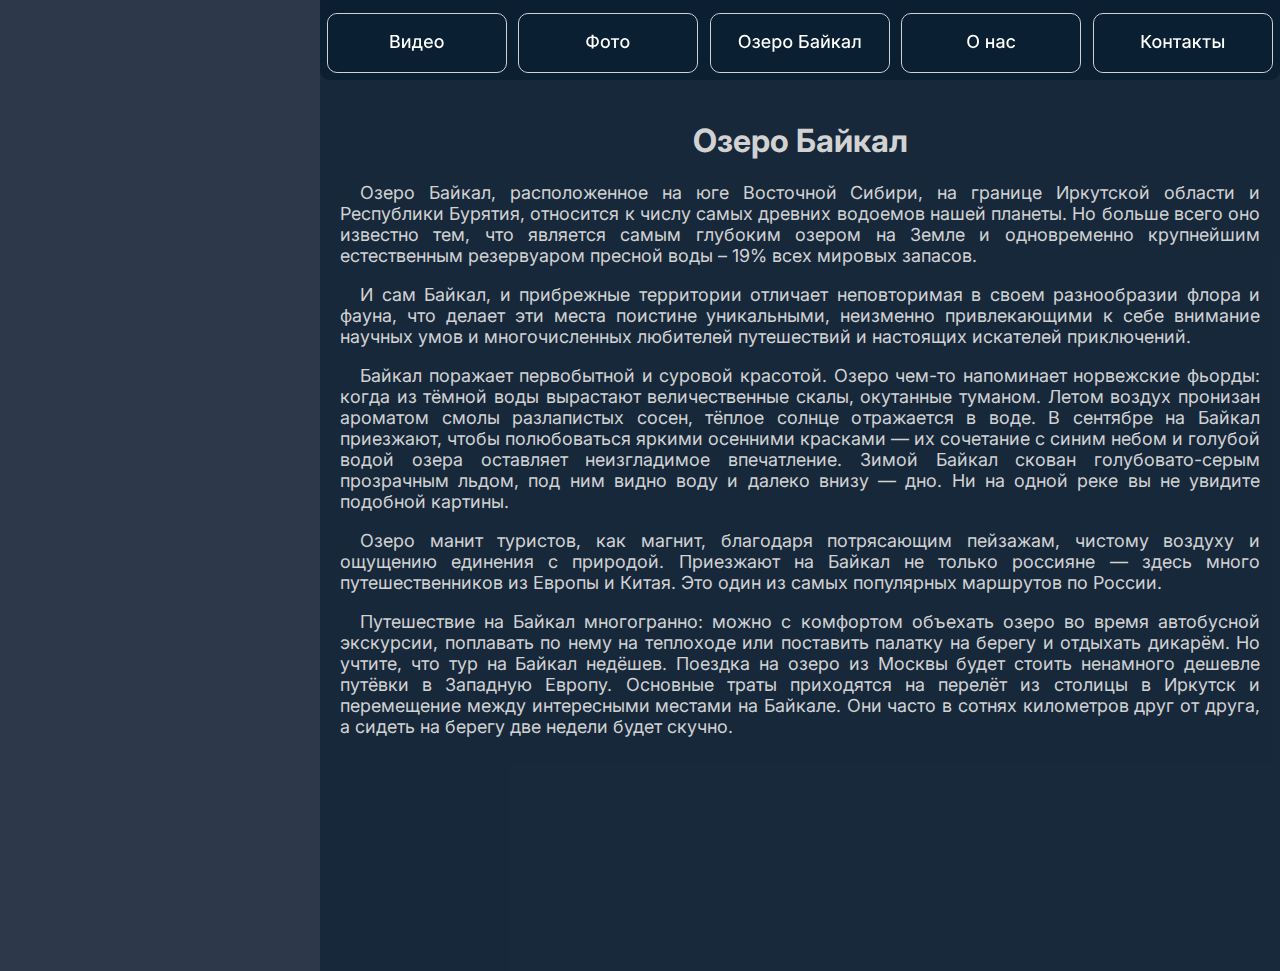
<file: index.html>
<html>
<head>
    <title>Озеро Байкал</title>
    <link rel="stylesheet" href="index.css">
    <link rel="preconnect" href="https://fonts.googleapis.com">
    <link rel="preconnect" href="https://fonts.gstatic.com" crossorigin>
    <link href="https://fonts.googleapis.com/css2?family=Inter:wght@300&display=swap" rel="stylesheet">
    <link rel="shortcut icon" href="favicon-32x32.png" type="image/x-icon">
</head>

<body>
<div class="buttons">
    <a href="video.html"><img id="button1" src="buttons/button1.svg"></a>
    <a href="photo.html"><img src="buttons/button2.svg"></a>
    <a href="index.html"><img src="buttons/button3.svg"></a>
    <a href="onas.html"><img src="buttons/button4.svg"></a>
    <a href="kontakti.html"><img src="buttons/button5.svg"></a>
</div>

<div class="content">
    <h1 align="center">Озеро Байкал</h1>
    <p>Озеро Байкал, расположенное на юге Восточной Сибири, на границе Иркутской области и Республики Бурятия, относится к числу самых древних водоемов нашей планеты. Но больше всего оно известно тем, что является самым глубоким озером на Земле и одновременно крупнейшим естественным резервуаром пресной воды – 19% всех мировых запасов.</p>
    <p>И сам Байкал, и прибрежные территории отличает неповторимая в своем разнообразии флора и фауна, что делает эти места поистине уникальными, неизменно привлекающими к себе внимание научных умов и многочисленных любителей путешествий и настоящих искателей приключений.</p>
    <p>Байкал поражает первобытной и суровой красотой. Озеро чем-то напоминает норвежские фьорды: когда из тёмной воды вырастают величественные скалы, окутанные туманом. Летом воздух пронизан ароматом смолы разлапистых сосен, тёплое солнце отражается в воде. В сентябре на Байкал приезжают, чтобы полюбоваться яркими осенними красками — их сочетание с синим небом и голубой водой озера оставляет неизгладимое впечатление. Зимой Байкал скован голубовато-серым прозрачным льдом, под ним видно воду и далеко внизу — дно. Ни на одной реке вы не увидите подобной картины.</p>
    <p>Озеро манит туристов, как магнит, благодаря потрясающим пейзажам, чистому воздуху и ощущению единения с природой. Приезжают на Байкал не только россияне — здесь много путешественников из Европы и Китая. Это один из самых популярных маршрутов по России.</p>
    <p>Путешествие на Байкал многогранно: можно с комфортом объехать озеро во время автобусной экскурсии, поплавать по нему на теплоходе или поставить палатку на берегу и отдыхать дикарём. Но учтите, что тур на Байкал недёшев. Поездка на озеро из Москвы будет стоить ненамного дешевле путёвки в Западную Европу. Основные траты приходятся на перелёт из столицы в Иркутск и перемещение между интересными местами на Байкале. Они часто в сотнях километров друг от друга, а сидеть на берегу две недели будет скучно.</p>
</div>
 

</body>
</html>
</file>
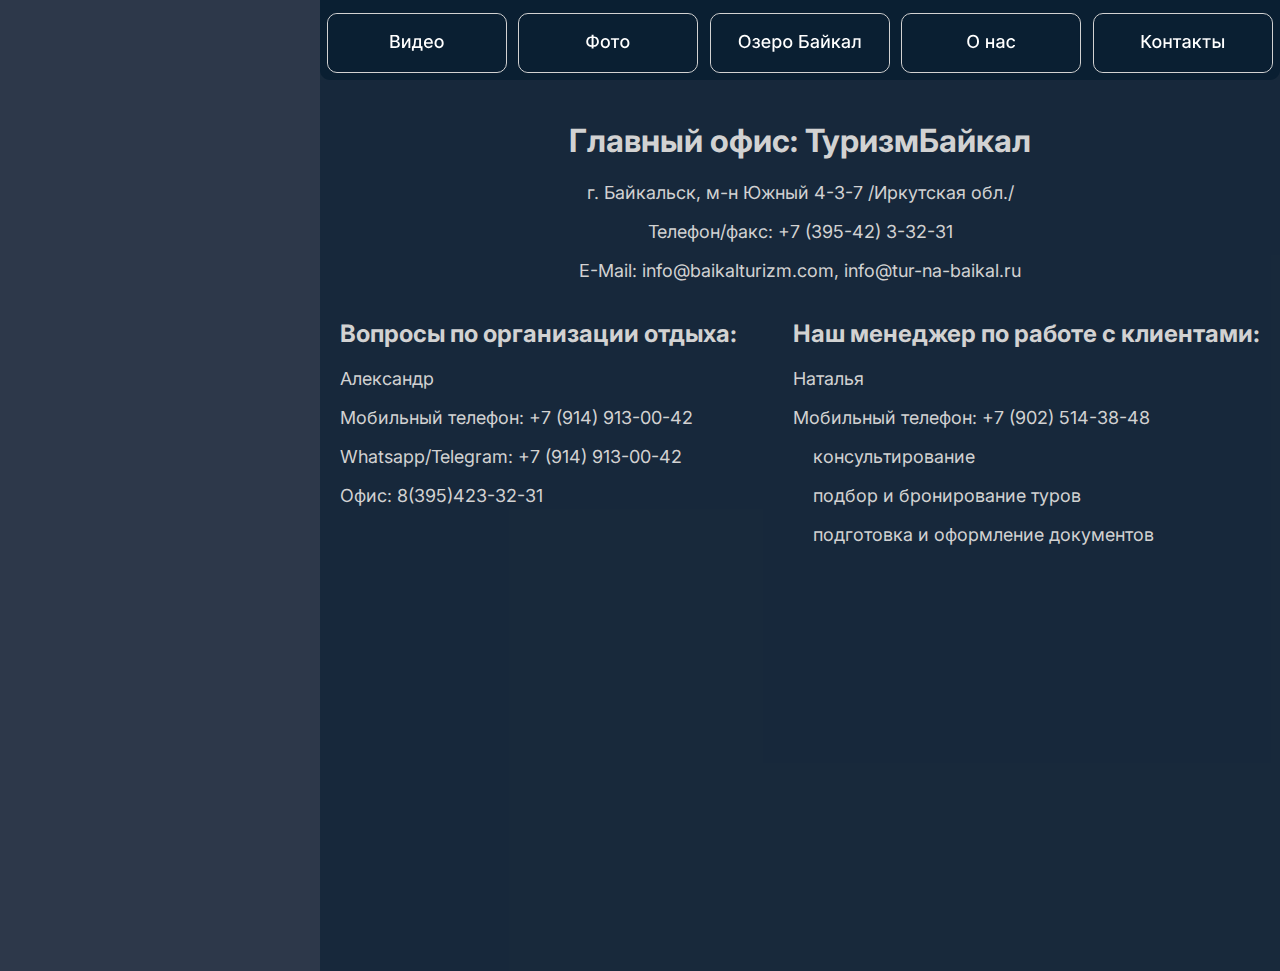
<file: kontakti.html>
<html>
<head>
    <title>Контакты</title>
    <link rel="stylesheet" href="kontakti.css">
    <link rel="preconnect" href="https://fonts.googleapis.com">
    <link rel="preconnect" href="https://fonts.gstatic.com" crossorigin>
    <link href="https://fonts.googleapis.com/css2?family=Inter:wght@300&display=swap" rel="stylesheet">
    <link rel="shortcut icon" href="favicon-32x32.png" type="image/x-icon">
</head>

<body>
<div class="buttons">
    <a href="video.html"><img id="button1" src="buttons/button1.svg"></a>
    <a href="photo.html"><img src="buttons/button2.svg"></a>
    <a href="index.html"><img src="buttons/button3.svg"></a>
    <a href="onas.html"><img src="buttons/button4.svg"></a>
    <a href="kontakti.html"><img src="buttons/button5.svg"></a>
</div>

<div class="content">
    <div align="center">
        <h1>Главный офис: ТуризмБайкал</h1>
        <p>г. Байкальск, м-н Южный 4-3-7 /Иркутская обл./</p>
        <p>Телефон/факс: +7 (395-42) 3-32-31</p>
        <p>E-Mail: info@baikalturizm.com, info@tur-na-baikal.ru</p>
    </div>
    <div style="float: left">
        <h2>Вопросы по организации отдыха:</h2>
        <p>Александр</p>
        <p>Мобильный телефон: +7 (914) 913-00-42</p>
        <p>Whatsapp/Telegram: +7 (914) 913-00-42</p>
        <p>Офис: 8(395)423-32-31</p>
    </div>
    <div style="float: right">
        <h2>Наш менеджер по работе с клиентами:</h2>
        <p>Наталья</p>
        <p>Мобильный телефон: +7 (902) 514-38-48</p>
        <p id="a">консультирование</p>
        <p id="a">подбор и бронирование туров</p>
        <p id="a">подготовка и оформление документов</p>
    </div>
</div>
 

</body>
</html>
</file>
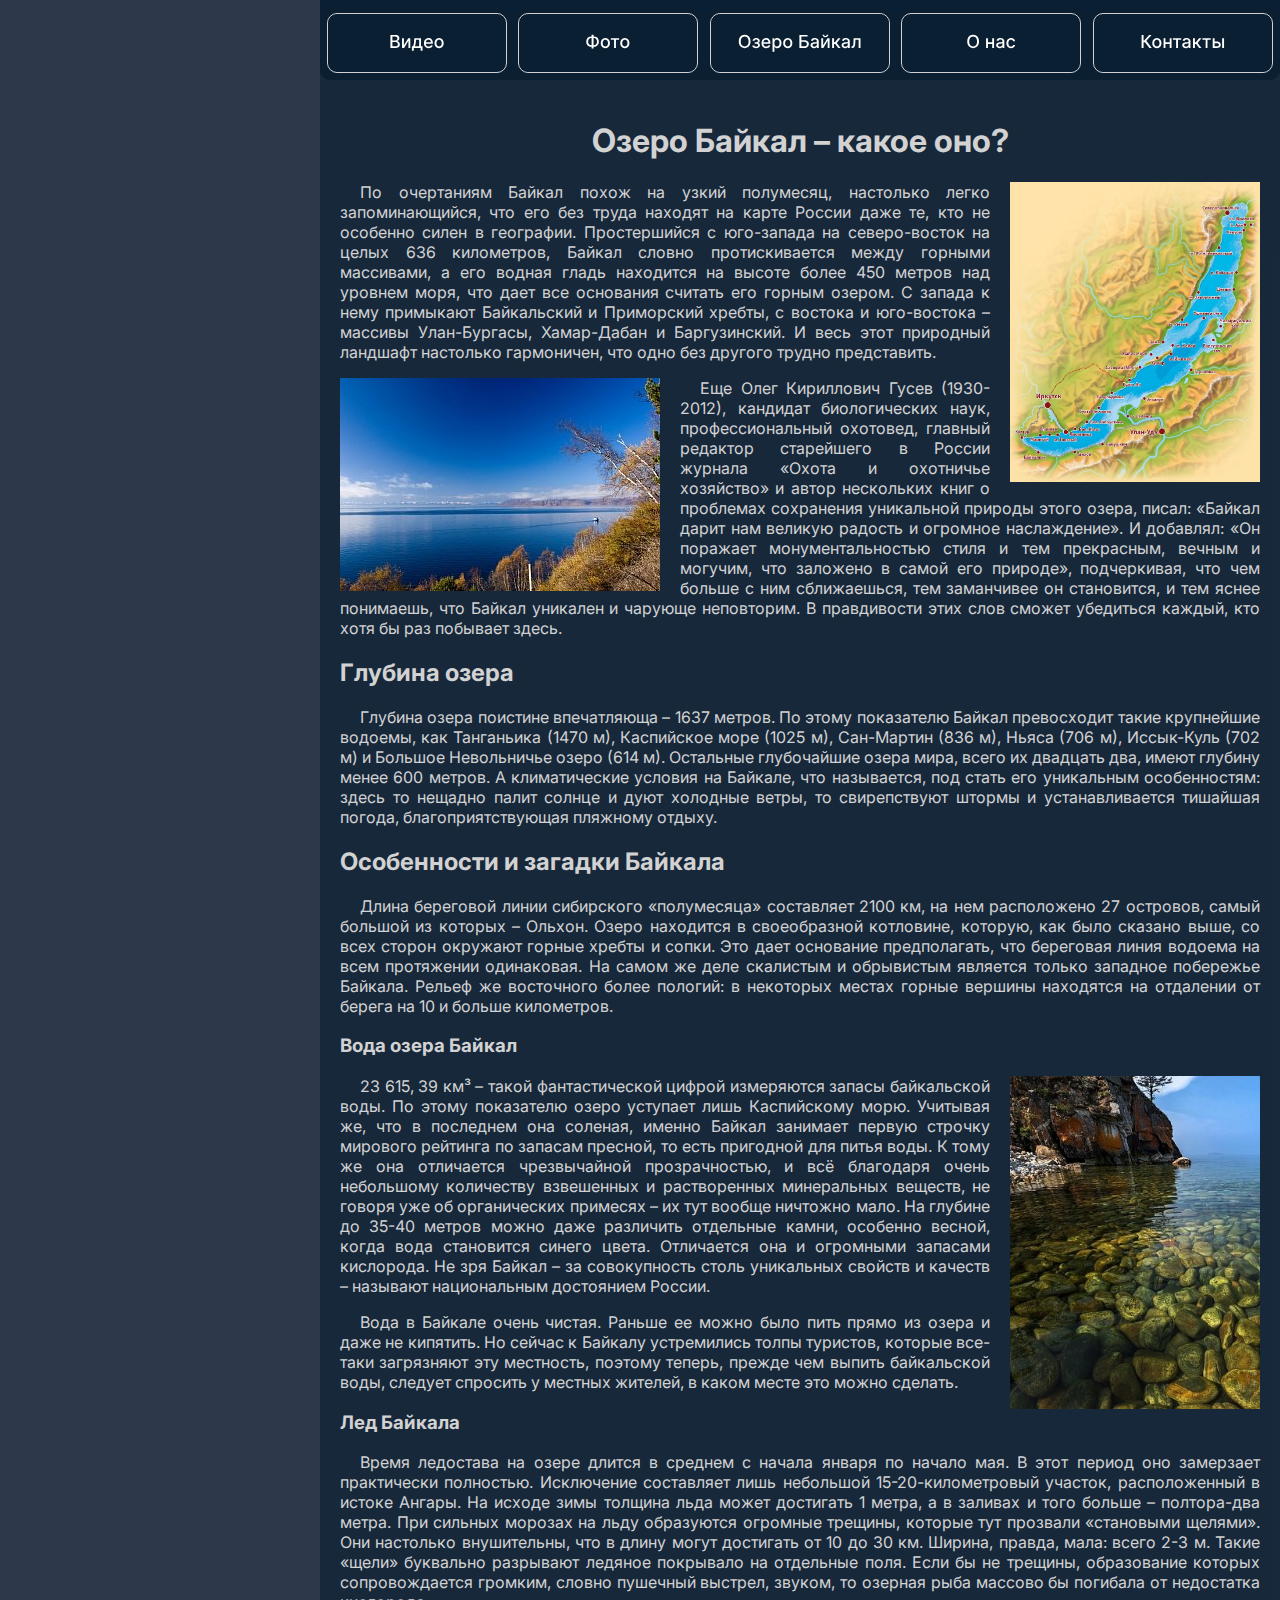
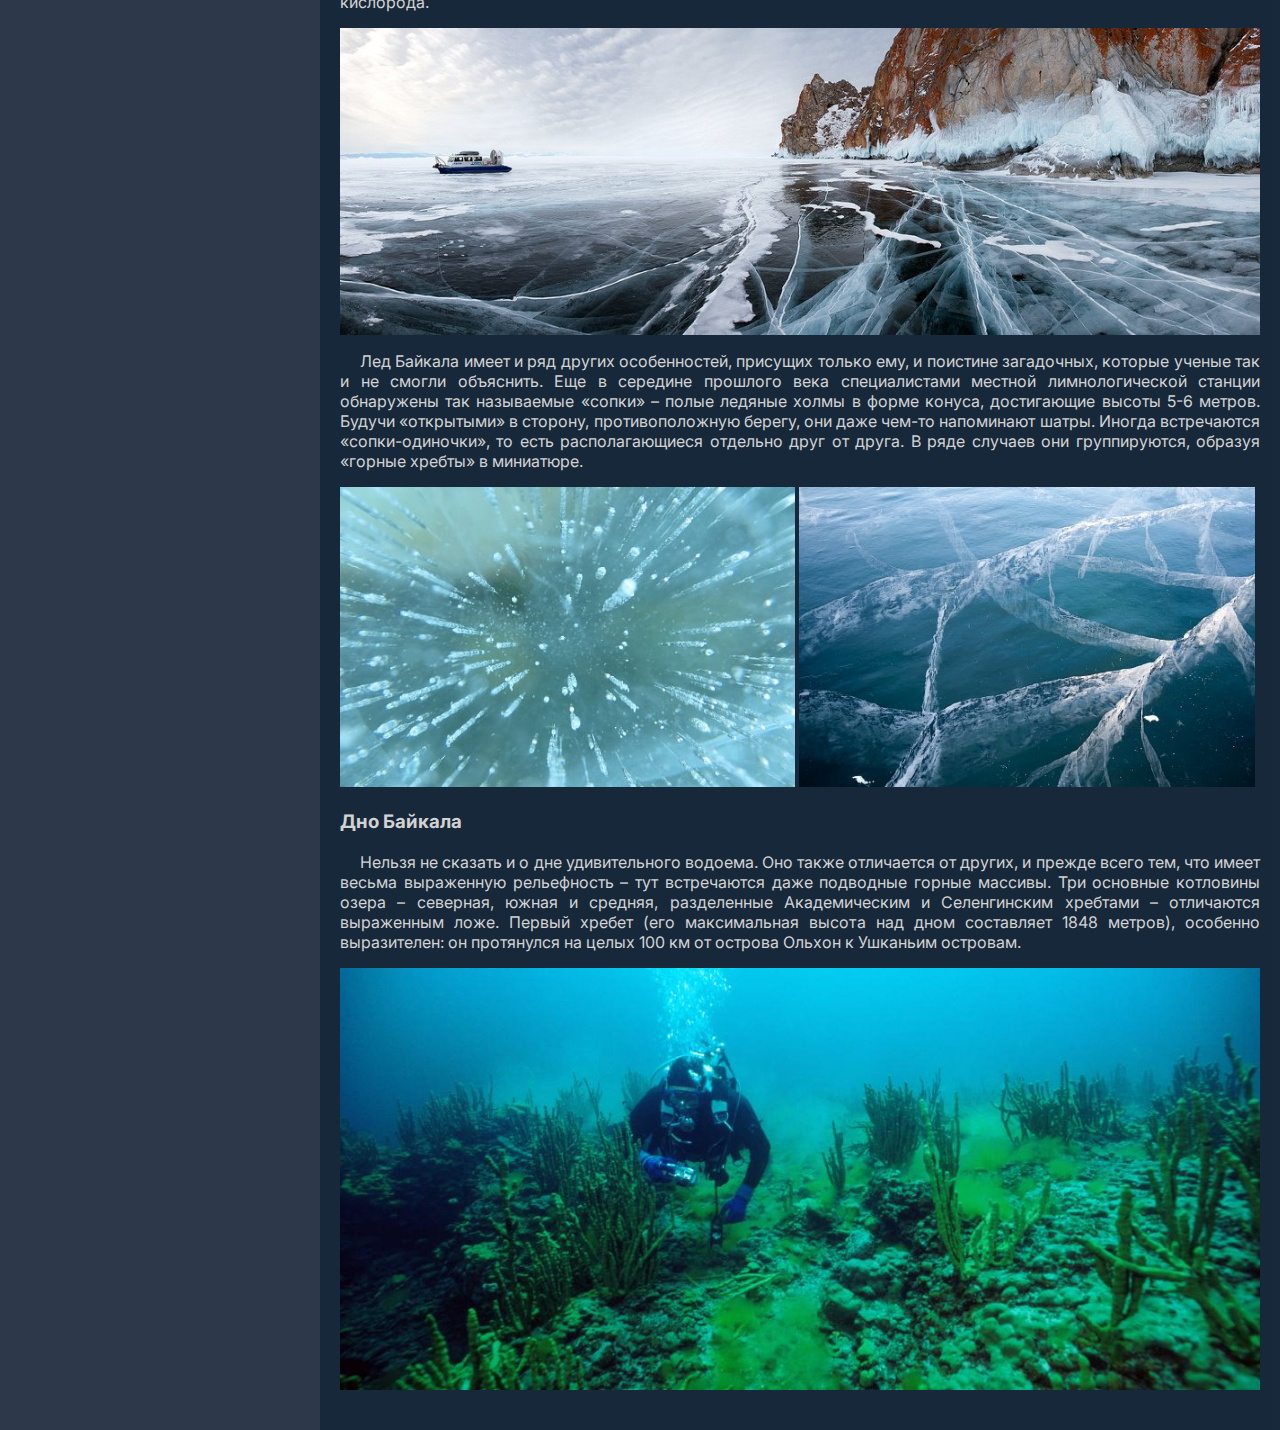
<file: onas.html>
<html>
<head>
    <title>О нас</title>
    <link rel="stylesheet" href="onas.css">
    <link rel="preconnect" href="https://fonts.googleapis.com">
    <link rel="preconnect" href="https://fonts.gstatic.com" crossorigin>
    <link href="https://fonts.googleapis.com/css2?family=Inter:wght@300&display=swap" rel="stylesheet">
    <link rel="shortcut icon" href="favicon-32x32.png" type="image/x-icon">
</head>

<body>
<div class="buttons">
    <a href="video.html"><img id="button1" src="buttons/button1.svg"></a>
    <a href="photo.html"><img src="buttons/button2.svg"></a>
    <a href="index.html"><img src="buttons/button3.svg"></a>
    <a href="onas.html"><img src="buttons/button4.svg"></a>
    <a href="kontakti.html"><img src="buttons/button5.svg"></a>
</div>

<div class="content">
    <h1 align="center">Озеро Байкал – какое оно?</h1>
    <img class="right" width="250" height="300" src="onas/karta-ozera-baykal.jpg">    
    <p>
        По очертаниям Байкал похож на узкий полумесяц, настолько легко запоминающийся, что его без труда находят на карте России даже те, кто не особенно силен в географии. Простершийся с юго-запада на северо-восток на целых 636 километров, Байкал словно протискивается между горными массивами, а его водная гладь находится на высоте более 450 метров над уровнем моря, что дает все основания считать его горным озером. С запада к нему примыкают Байкальский и Приморский хребты, с востока и юго-востока – массивы Улан-Бургасы, Хамар-Дабан и Баргузинский. И весь этот природный ландшафт настолько гармоничен, что одно без другого трудно представить.
    </p>
    <img class="left" src="onas/ozero-baykal.jpg">
    <p>
        Еще Олег Кириллович Гусев (1930-2012), кандидат биологических наук, профессиональный охотовед, главный редактор старейшего в России журнала «Охота и охотничье хозяйство» и автор нескольких книг о проблемах сохранения уникальной природы этого озера, писал: «Байкал дарит нам великую радость и огромное наслаждение». И добавлял: «Он поражает монументальностью стиля и тем прекрасным, вечным и могучим, что заложено в самой его природе», подчеркивая, что чем больше с ним сближаешься, тем заманчивее он становится, и тем яснее понимаешь, что Байкал уникален и чарующе неповторим. В правдивости этих слов сможет убедиться каждый, кто хотя бы раз побывает здесь.
    </p>
    <h2>Глубина озера</h2>
    <p>
        Глубина озера поистине впечатляюща – 1637 метров. По этому показателю Байкал превосходит такие крупнейшие водоемы, как Танганьика (1470 м), Каспийское море (1025 м), Сан-Мартин (836 м), Ньяса (706 м), Иссык-Куль (702 м) и Большое Невольничье озеро (614 м). Остальные глубочайшие озера мира, всего их двадцать два, имеют глубину менее 600 метров. А климатические условия на Байкале, что называется, под стать его уникальным особенностям: здесь то нещадно палит солнце и дуют холодные ветры, то свирепствуют штормы и устанавливается тишайшая погода, благоприятствующая пляжному отдыху.
    </p>
    <h2>Особенности и загадки Байкала</h2>
    <p>
        Длина береговой линии сибирского «полумесяца» составляет 2100 км, на нем расположено 27 островов, самый большой из которых – Ольхон. Озеро находится в своеобразной котловине, которую, как было сказано выше, со всех сторон окружают горные хребты и сопки. Это дает основание предполагать, что береговая линия водоема на всем протяжении одинаковая. На самом же деле скалистым и обрывистым является только западное побережье Байкала. Рельеф же восточного более пологий: в некоторых местах горные вершины находятся на отдалении от берега на 10 и больше километров.
    </p>
    <h3>Вода озера Байкал</h3>
    <img class="right" width="250" src="onas/prozrachnaya-voda-ozera-baykal.jpg">
    <p>23 615, 39 км³ – такой фантастической цифрой измеряются запасы байкальской воды. По этому показателю озеро уступает лишь Каспийскому морю. Учитывая же, что в последнем она соленая, именно Байкал занимает первую строчку мирового рейтинга по запасам пресной, то есть пригодной для питья воды. К тому же она отличается чрезвычайной прозрачностью, и всё благодаря очень небольшому количеству взвешенных и растворенных минеральных веществ, не говоря уже об органических примесях – их тут вообще ничтожно мало. На глубине до 35-40 метров можно даже различить отдельные камни, особенно весной, когда вода становится синего цвета. Отличается она и огромными запасами кислорода. Не зря Байкал – за совокупность столь уникальных свойств и качеств – называют национальным достоянием России.</p>
    <p>Вода в Байкале очень чистая. Раньше ее можно было пить прямо из озера и даже не кипятить. Но сейчас к Байкалу устремились толпы туристов, которые все-таки загрязняют эту местность, поэтому теперь, прежде чем выпить байкальской воды, следует спросить у местных жителей, в каком месте это можно сделать.</p>
    <h3>Лед Байкала</h3>
    <p>Время ледостава на озере длится в среднем с начала января по начало мая. В этот период оно замерзает практически полностью. Исключение составляет лишь небольшой 15-20-километровый участок, расположенный в истоке Ангары. На исходе зимы толщина льда может достигать 1 метра, а в заливах и того больше – полтора-два метра. При сильных морозах на льду образуются огромные трещины, которые тут прозвали «становыми щелями». Они настолько внушительны, что в длину могут достигать от 10 до 30 км. Ширина, правда, мала: всего 2-3 м. Такие «щели» буквально разрывают ледяное покрывало на отдельные поля. Если бы не трещины, образование которых сопровождается громким, словно пушечный выстрел, звуком, то озерная рыба массово бы погибала от недостатка кислорода.</p>
    <img width="100%" src="onas/led-baykala-1.jpg">
    <p>Лед Байкала имеет и ряд других особенностей, присущих только ему, и поистине загадочных, которые ученые так и не смогли объяснить. Еще в середине прошлого века специалистами местной лимнологической станции обнаружены так называемые «сопки» – полые ледяные холмы в форме конуса, достигающие высоты 5-6 метров. Будучи «открытыми» в сторону, противоположную берегу, они даже чем-то напоминают шатры. Иногда встречаются «сопки-одиночки», то есть располагающиеся отдельно друг от друга. В ряде случаев они группируются, образуя «горные хребты» в миниатюре.</p>
    <img width="49.5%" src="onas/led-baykala-5.jpg">
    <img width="49.5%" src="onas/led-baykala-6.jpg">
    <h3>Дно Байкала</h3>
    <p>Нельзя не сказать и о дне удивительного водоема. Оно также отличается от других, и прежде всего тем, что имеет весьма выраженную рельефность – тут встречаются даже подводные горные массивы. Три основные котловины озера – северная, южная и средняя, разделенные Академическим и Селенгинским хребтами – отличаются выраженным ложе. Первый хребет (его максимальная высота над дном составляет 1848 метров), особенно выразителен: он протянулся на целых 100 км от острова Ольхон к Ушканьим островам.</p>
    <img width="100%" src="onas/dno-ozera-baykal.jpg">
</div>
 

</body>
</html>
</file>
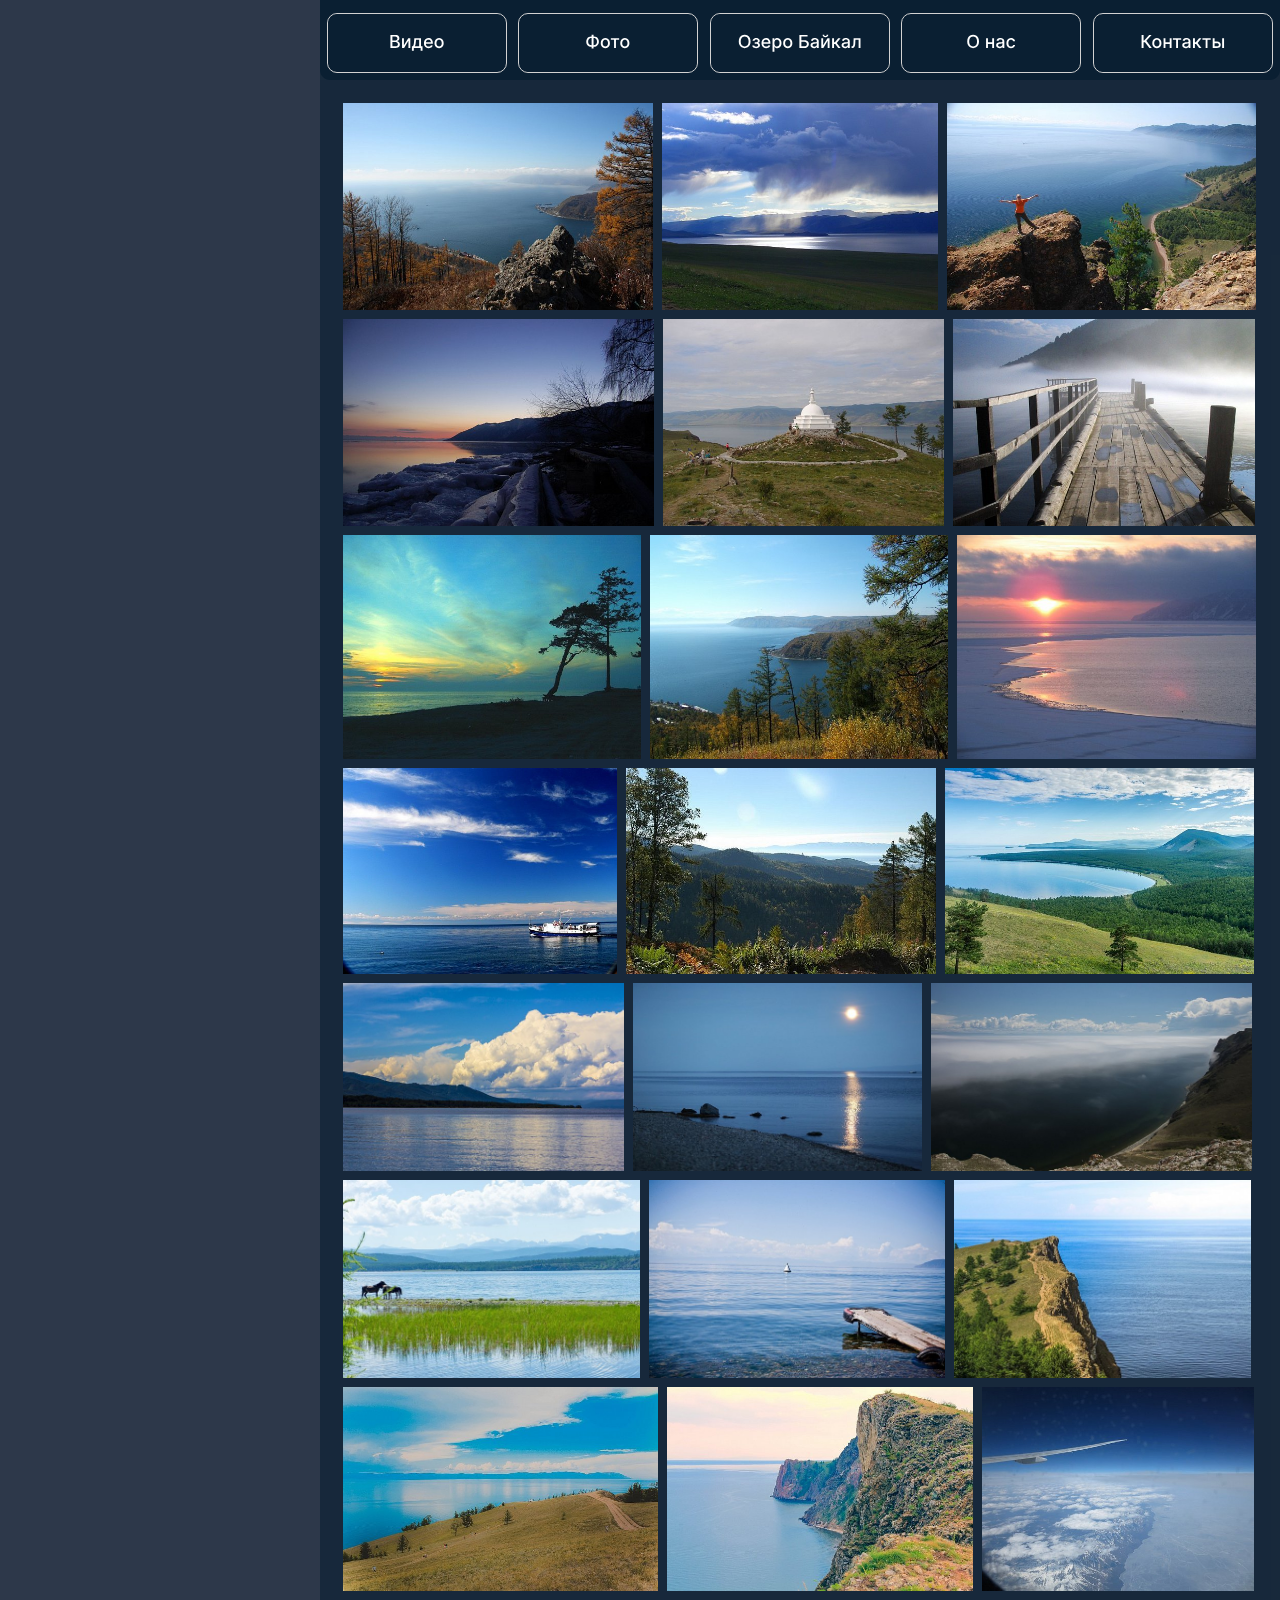
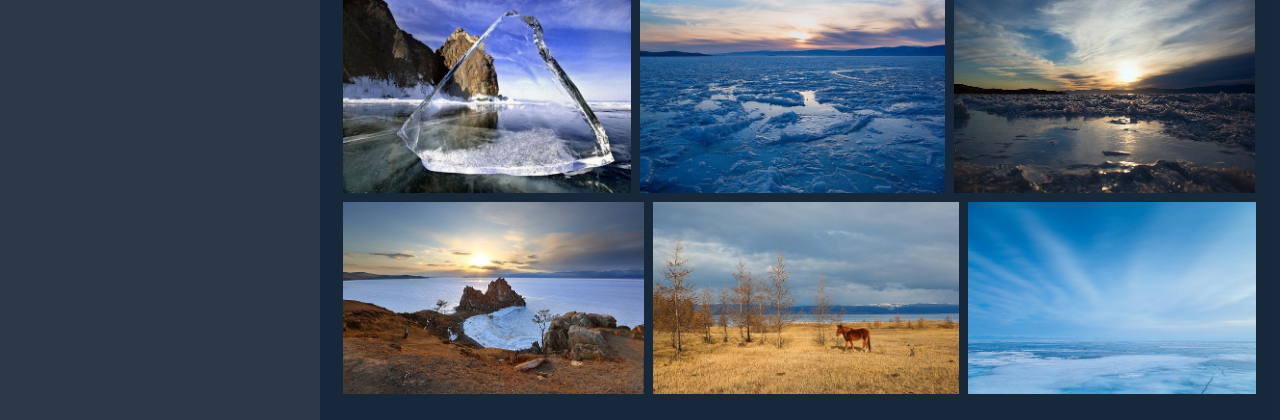
<file: photo.html>
<html>
<head>
    <title>Фото</title>
    <link rel="stylesheet" href="photo.css">
    <link rel="preconnect" href="https://fonts.googleapis.com">
    <link rel="preconnect" href="https://fonts.gstatic.com" crossorigin>
    <link href="https://fonts.googleapis.com/css2?family=Inter:wght@300&display=swap" rel="stylesheet">
    <link rel="shortcut icon" href="favicon-32x32.png" type="image/x-icon">
</head>

<body>
<div class="buttons">
    <a href="video.html"><img id="button1" src="buttons/button1.svg"></a>
    <a href="photo.html"><img src="buttons/button2.svg"></a>
    <a href="index.html"><img src="buttons/button3.svg"></a>
    <a href="onas.html"><img src="buttons/button4.svg"></a>
    <a href="kontakti.html"><img src="buttons/button5.svg"></a>
</div>

<div class="content">
    <img height="207px" src="photo/ozero_baikal_214.jpg">
    <img height="207px" src="photo/ozero_baikal_213.jpg">
    <img height="207px" src="photo/ozero_baikal_212.jpg">

    <img height="207px" src="photo/ozero_baikal_211.jpg">
    <img height="207px" src="photo/ozero_baikal_210.jpg">
    <img height="207px" src="photo/ozero_baikal_209.jpg">

    <img height="224px" src="photo/ozero_baikal_208.jpg">
    <img height="224px" src="photo/ozero_baikal_207.jpg">
    <img height="224px" src="photo/ozero_baikal_206.jpg">

    <img height="206px" src="photo/ozero_baikal_205.jpg">
    <img height="206px" src="photo/ozero_baikal_204.jpg">
    <img height="206px" src="photo/ozero_baikal_203.jpg">

    <img height="188px" src="photo/ozero_baikal_202.jpg">
    <img height="188px" src="photo/ozero_baikal_201.jpg">
    <img height="188px" src="photo/ozero_baikal_200.jpg">

    <img height="198px" src="photo/ozero_baikal_199.jpg">
    <img height="198px" src="photo/ozero_baikal_198.jpg">
    <img height="198px" src="photo/ozero_baikal_197.jpg">

    <img height="204px" src="photo/ozero_baikal_196.jpg">
    <img height="204px" src="photo/ozero_baikal_195.jpg">
    <img height="204px" src="photo/ozero_baikal_194.jpg">

    <img height="193px" src="photo/ozero_baikal_193.jpg">
    <img height="193px" src="photo/ozero_baikal_192.jpg">
    <img height="193px" src="photo/ozero_baikal_191.jpg">

    <img height="192px" src="photo/ozero_baikal_190.jpg">
    <img height="192px" src="photo/ozero_baikal_189.jpg">
    <img height="192px" src="photo/ozero_baikal_188.jpg">
</div>
 

</body>
</html>
</file>
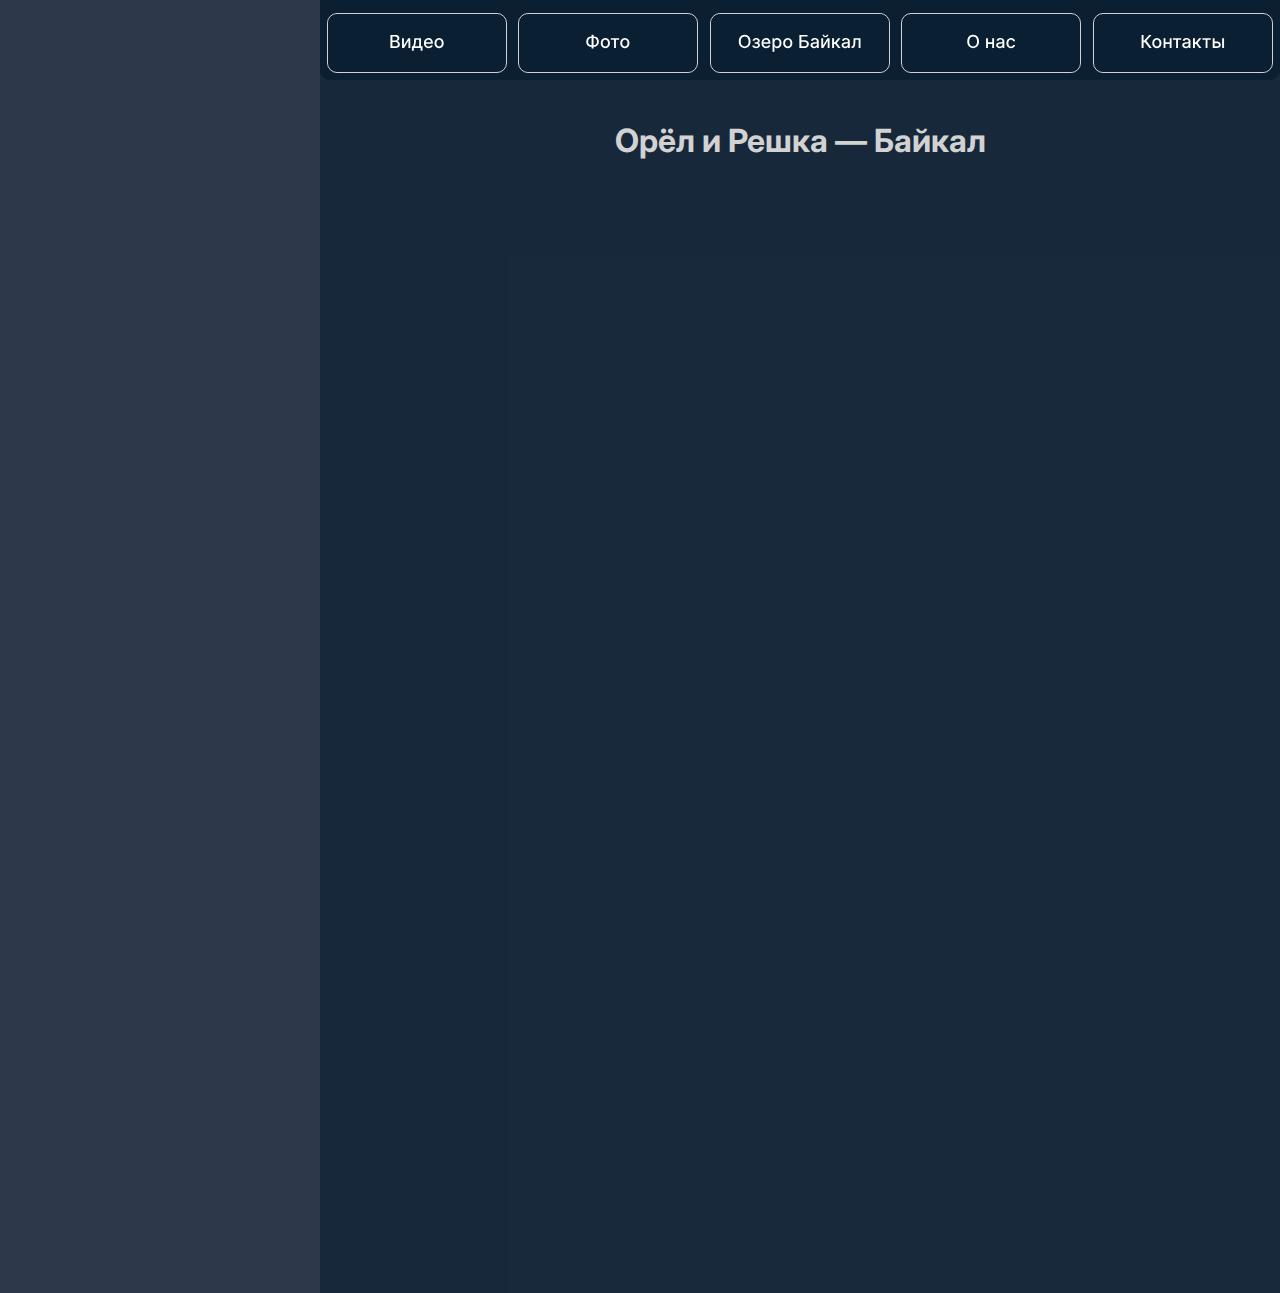
<file: video.html>
<html>
<head>
    <title>Видео</title>
    <link rel="stylesheet" href="video.css">
    <link rel="preconnect" href="https://fonts.googleapis.com">
    <link rel="preconnect" href="https://fonts.gstatic.com" crossorigin>
    <link href="https://fonts.googleapis.com/css2?family=Inter:wght@300&display=swap" rel="stylesheet">
    <link rel="shortcut icon" href="favicon-32x32.png" type="image/x-icon">
</head>

<body>
<div class="buttons">
    <a href="video.html"><img id="button1" src="buttons/button1.svg"></a>
    <a href="photo.html"><img src="buttons/button2.svg"></a>
    <a href="index.html"><img src="buttons/button3.svg"></a>
    <a href="onas.html"><img src="buttons/button4.svg"></a>
    <a href="kontakti.html"><img src="buttons/button5.svg"></a>
</div>

<div class="content">
    <h1 align="center">Орёл и Решка — Байкал</h1>
    <iframe width="100%" height="519" src="https://www.youtube.com/embed/Gq9Se4bObGM" title="YouTube video player" frameborder="0" allow="accelerometer; autoplay; clipboard-write; encrypted-media; gyroscope; picture-in-picture; web-share" allowfullscreen></iframe>
    <p>&nbsp;</p>
    <iframe width="100%" height="519" src="https://www.youtube.com/embed/i5612JVIgbY" title="YouTube video player" frameborder="0" allow="accelerometer; autoplay; clipboard-write; encrypted-media; gyroscope; picture-in-picture; web-share" allowfullscreen></iframe>
</div>
 

</body>
</html>
</file>
<file: index.css>
body{
    background-color: #2D384A;
    color: #D2D2D2;
}
.buttons{
    background: url(buttons/buttons.svg);
    position: absolute;
    width: 960px;
    height: 80px;
    left: 25%;
    top: 0px;
}
.buttons img{
    margin: 13px 7.4px 0 0;
    box-sizing: border-box;
    border: 1px solid #D2D2D2;
    border-radius: 10px;
}
.buttons img:hover {
    box-shadow: 0 0 5px #D2D2D2;
    border: 1px solid #D2D2D2;
}
.buttons #button1{
    margin-left: 7px;
}
.content{
    position: absolute;
    width: 920px;
    height: 851px;
    left: 25%;
    top: 80px;
    background: rgba(10, 31, 50, 0.61);
    padding: 20px;
    font-family: Inter;
}
p{
    text-align: justify;
    text-indent: 20px;
    font-size: 18px;
}
.right{
    float: right;
    padding-left: 20px;
}
.left{
    float: left;
    padding-right: 20px;
}
</file>
<file: kontakti.css>
body{
    background-color: #2D384A;
    color: #D2D2D2;
}
.buttons{
    background: url(buttons/buttons.svg);
    position: absolute;
    width: 960px;
    height: 80px;
    left: 25%;
    top: 0px;
}
.buttons img{
    margin: 13px 7.4px 0 0;
    box-sizing: border-box;
    border: 1px solid #D2D2D2;
    border-radius: 10px;
}
.buttons img:hover {
    box-shadow: 0 0 5px #D2D2D2;
    border: 1px solid #D2D2D2;
}
.buttons #button1{
    margin-left: 7px;
}
.content{
    position: absolute;
    width: 920px;
    height: 851px;
    left: 25%;
    top: 80px;
    background: rgba(10, 31, 50, 0.61);
    padding: 20px;
    font-family: Inter;
}
p{
    font-size: 18px;
}
.right{
    float: right;
    padding-left: 20px;
}
.left{
    float: left;
    padding-right: 20px;
}
#a{
    text-indent: 20px;
}
</file>
<file: onas.css>
body{
    background-color: #2D384A;
    color: #D2D2D2;
}
.buttons{
    background: url(buttons/buttons.svg);
    position: absolute;
    width: 960px;
    height: 80px;
    left: 25%;
    top: 0px;
}
.buttons img{
    margin: 13px 7.4px 0 0;
    box-sizing: border-box;
    border: 1px solid #D2D2D2;
    border-radius: 10px;
}
.buttons img:hover {
    box-shadow: 0 0 5px #D2D2D2;
    border: 1px solid #D2D2D2;
}
.buttons #button1{
    margin-left: 7px;
}
.content{
    position: absolute;
    width: 920px;
    height: 2910px;
    left: 25%;
    top: 80px;
    background: rgba(10, 31, 50, 0.61);
    padding: 20px;
    font-family: Inter;
}
p{
    text-align: justify;
    text-indent: 20px;
    font-size: 16px;
}
.right{
    float: right;
    padding-left: 20px;
}
.left{
    float: left;
    padding-right: 20px;
}
</file>
<file: photo.css>
body{
    background-color: #2D384A;
    color: #D2D2D2;
}
.buttons{
    background: url(buttons/buttons.svg);
    position: absolute;
    width: 960px;
    height: 80px;
    left: 25%;
    top: 0px;
}
.buttons img{
    margin: 13px 7.4px 0 0;
    box-sizing: border-box;
    border: 1px solid #D2D2D2;
    border-radius: 10px;
}
.buttons img:hover {
    box-shadow: 0 0 5px #D2D2D2;
    border: 1px solid #D2D2D2;
}
.buttons #button1{
    margin-left: 7px;
}
.content{
    position: absolute;
    width: 920px;
    height: 1900px;
    left: 25%;
    top: 80px;
    background: rgba(10, 31, 50, 0.61);
    padding: 20px;
    font-family: Inter;
}
.content img{
    margin: 2.5px;
}
</file>
<file: video.css>
body{
    background-color: #2D384A;
    color: #D2D2D2;
}
.buttons{
    background: url(buttons/buttons.svg);
    position: absolute;
    width: 960px;
    height: 80px;
    left: 25%;
    top: 0px;
}
.buttons img{
    margin: 13px 7.4px 0 0;
    box-sizing: border-box;
    border: 1px solid #D2D2D2;
    border-radius: 10px;
}
.buttons img:hover {
    box-shadow: 0 0 5px #D2D2D2;
    border: 1px solid #D2D2D2;
}
.buttons #button1{
    margin-left: 7px;
}
.content{
    position: absolute;
    width: 920px;
    height: 1173px;
    left: 25%;
    top: 80px;
    background: rgba(10, 31, 50, 0.61);
    padding: 20px;
    font-family: Inter;
}
</file>
